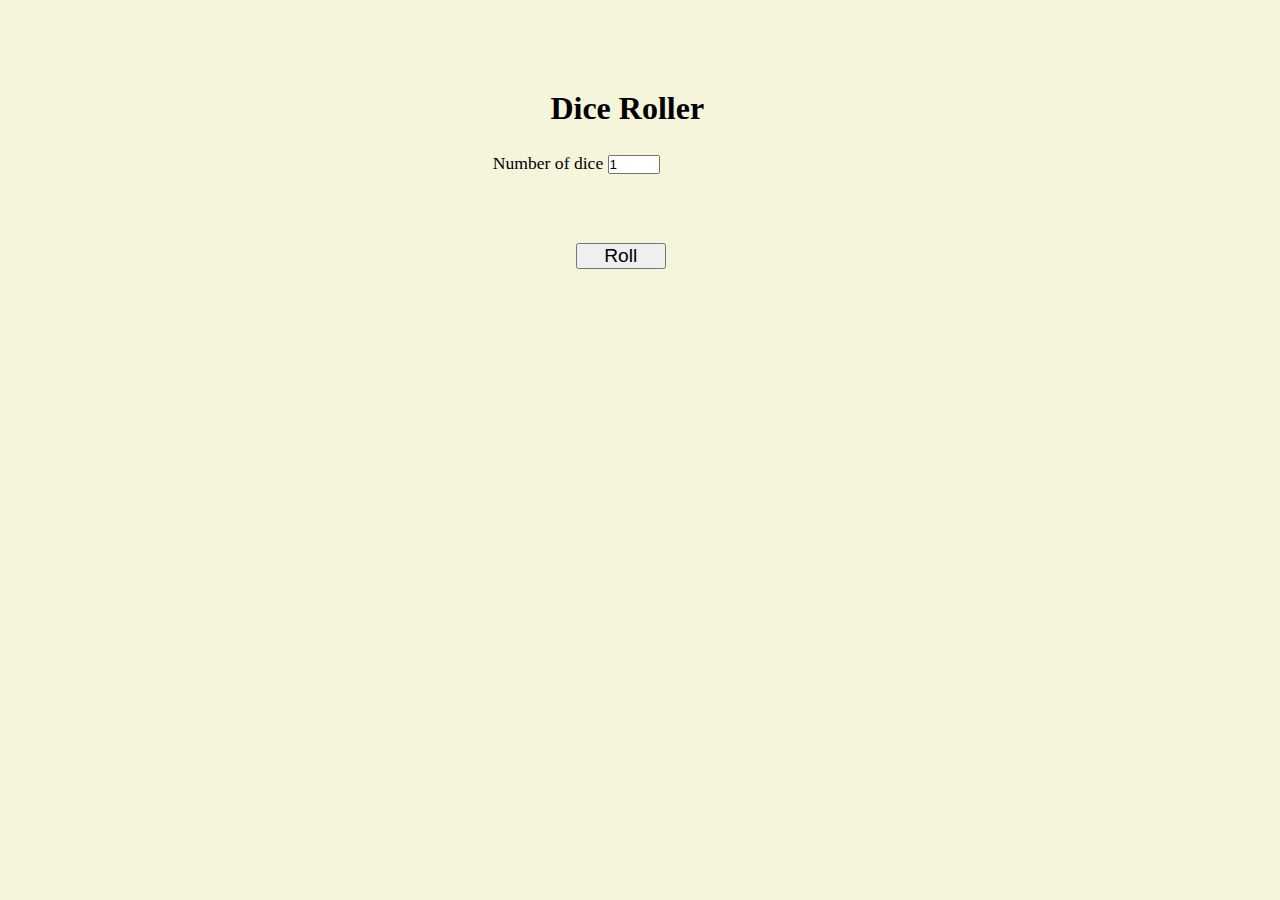
<file: advanced_dice_game/index.html>
<!DOCTYPE html>
<html lang="en">
<head>
    <meta charset="UTF-8">
    <meta name="viewport" content="width=device-width, initial-scale=1.0">
    <title>Improved dice game</title>
    <link rel="stylesheet" href="style.css">
</head>
<body>
    <div class="container">
        <div class="heading">
            Dice Roller
        </div>
        <div class="input">
            <label for="number">Number of dice</label>
            <input type="number" id="number" min="1"  max="10" value="1">
        </div>
        <div class="roll">
            <button type="submit" id="submit">Roll</button>
        </div>
        <div class="output">
            <div class="num" id="numArr">

            </div>
            <div class="img" id="img">
                
            </div>

        </div>
    </div>
    <script src="index.js"></script>
</body>
</html>
</file>
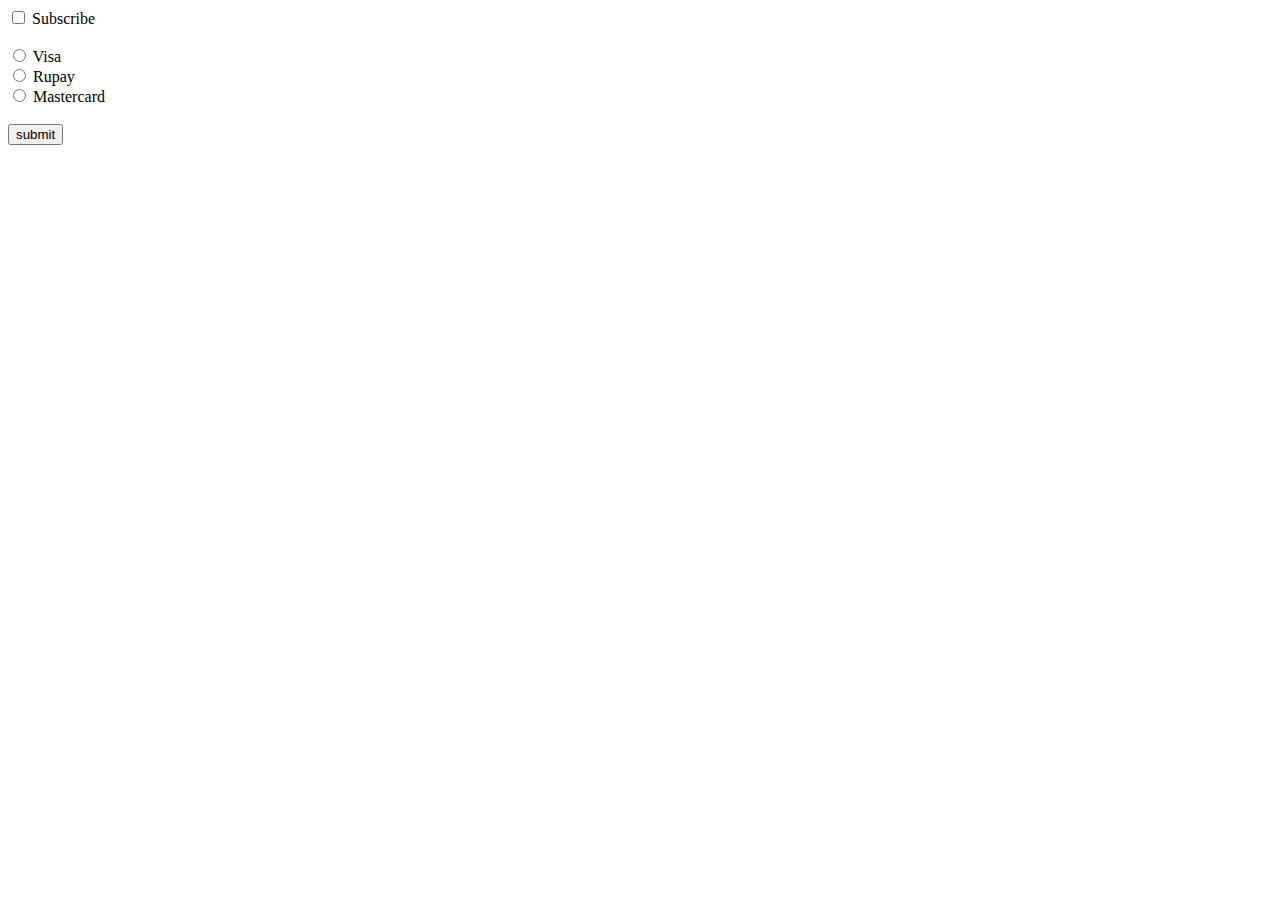
<file: checked property/index.html>
<!DOCTYPE html>
<html lang="en">
<head>
    <meta charset="UTF-8">
    <meta name="viewport" content="width=device-width, initial-scale=1.0">
    <title>CHECKED PROPERTY</title>
    <link rel="stylesheet" href="index.html">
</head>
<body>
    <div class="container">
        <input type="checkbox" id="subscription">
        <label for="subscription">Subscribe</label>
        <br>
        <br>
        <input type="radio" name="card" id="visa">
        <label for="visa">Visa</label>
        <br>
        <input type="radio" name="card" id="rupay">
        <label for="rupay">Rupay</label>
        <br>
        <input type="radio" name="card" id="mastercard">
        <label for="mastercard">Mastercard</label>
        <br>
        <br>
        <button type="submit" id="submit">submit</button>
        <div id="submsg">

        </div>
        <div id="paymsg">

        </div>
    </div>
    <script src="index.js"></script>
</body>
</html>
</file>
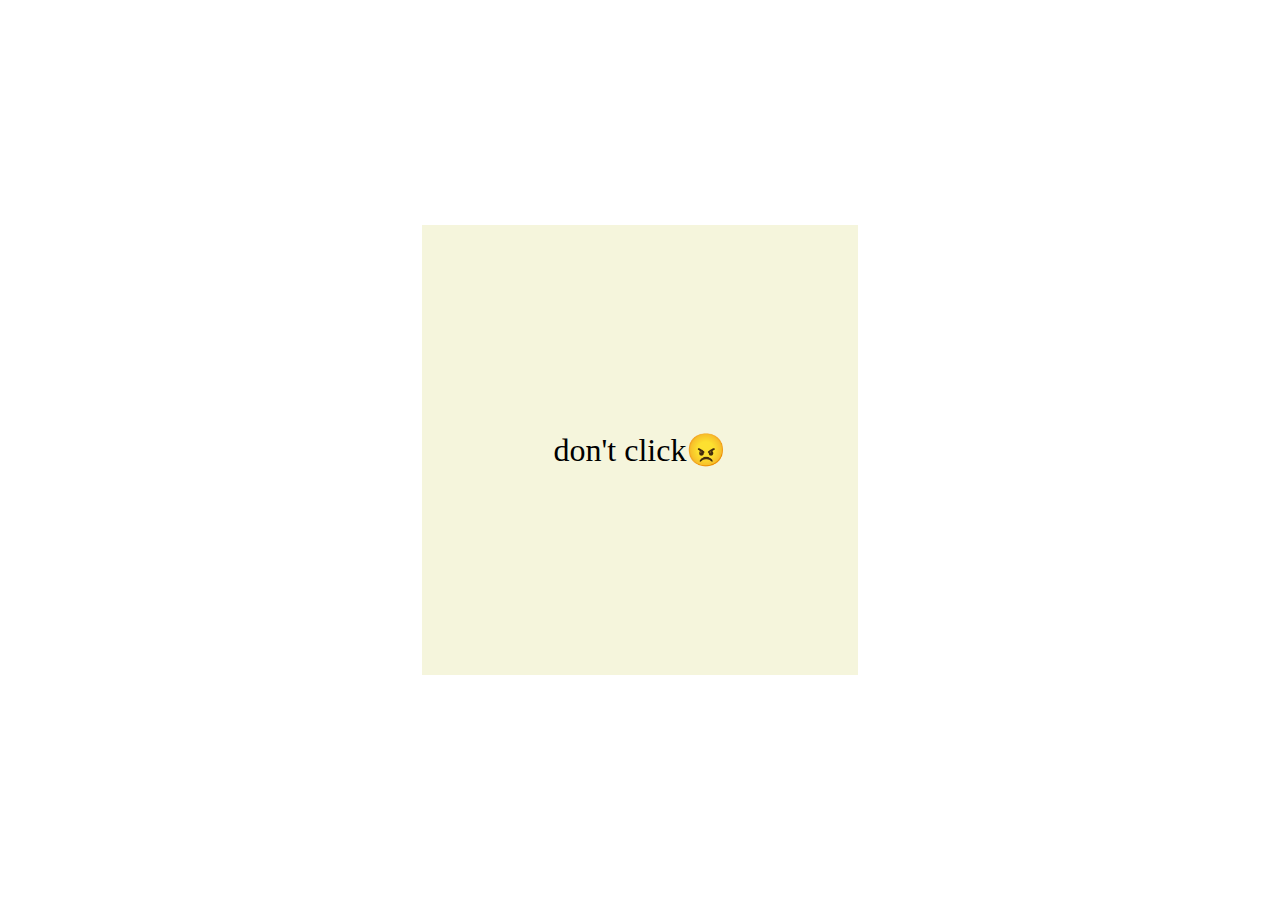
<file: miniproject2/index.html>
<!DOCTYPE html>
<html lang="en">
<head>
    <meta charset="UTF-8">
    <meta name="viewport" content="width=device-width, initial-scale=1.0">
    <title>MINI PROJECT 2</title>
    <link rel="stylesheet" href="style.css">
</head>
<body>
    <div class="container" id="container">
        <div class="button" id="button">
            don't click😠
        </div>
    </div>
    <script src="index.js"></script>
</body>
</html>
</file>
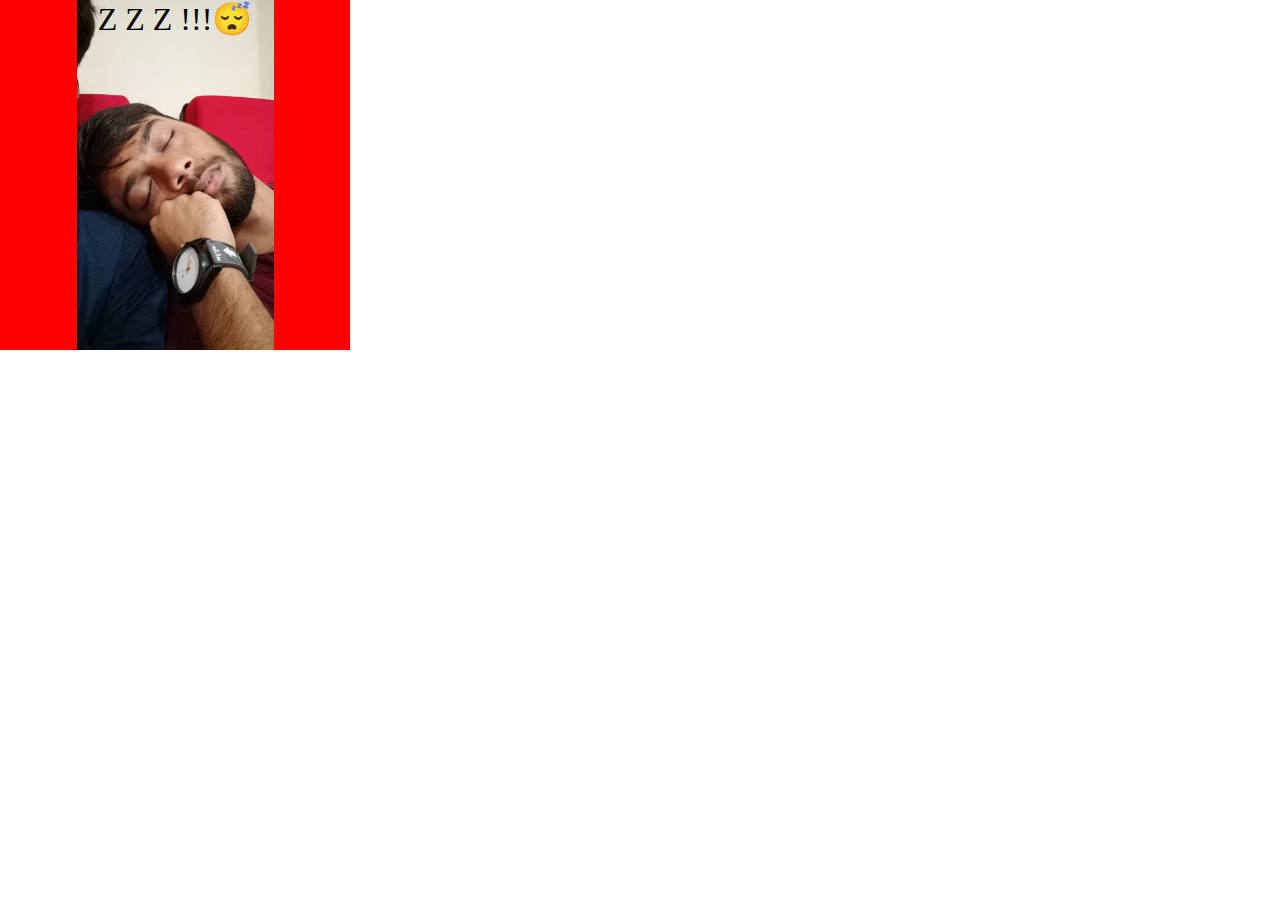
<file: miniproject3/index.html>
<!DOCTYPE html>
<html lang="en">
<head>
    <meta charset="UTF-8">
    <meta name="viewport" content="width=device-width, initial-scale=1.0">
    <title>Ayush Ko Sone Do</title>
    <link rel="stylesheet" href="style.css">
</head>
<body>
    <div class="ayush" id="ayush">
        Z Z Z !!!😴
    </div>
    <script src="index.js"></script>
</body>
</html>
</file>
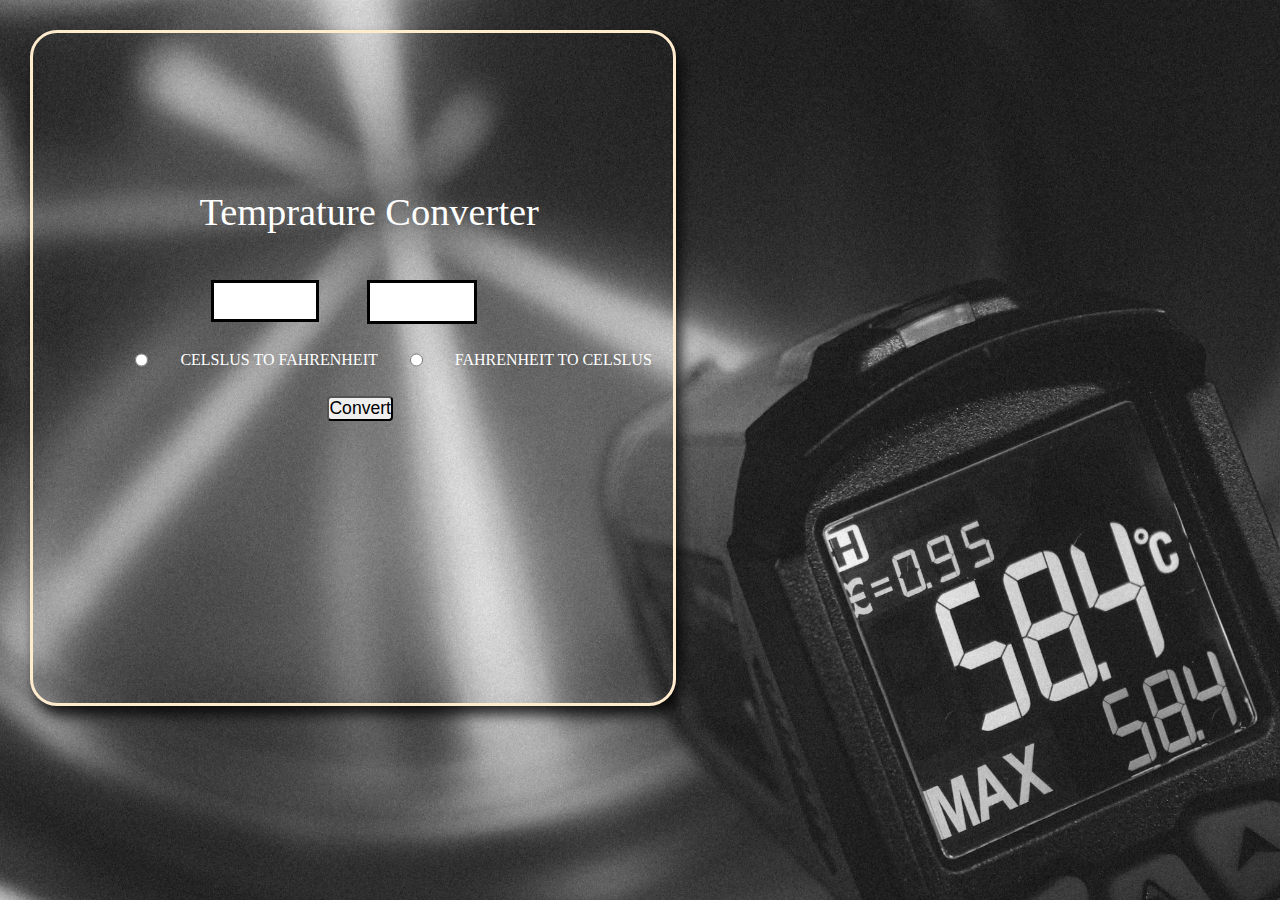
<file: TempratureConverter/index.html>
<!DOCTYPE html>
<html lang="en">
<head>
    <meta charset="UTF-8">
    <meta name="viewport" content="width=device-width, initial-scale=1.0">
    <title>TEMPERATURE CONVERTER</title>
    <link rel="stylesheet" href="style.css">
</head>
<body>
    <div class="container">
        <div class="heading">
            Temprature Converter
        </div>
        <div class="display">
            <label for="userInput" id="inp"></label>
            <input type="text" id="userInput">
            <label for="finaloutput" id="fop"></label>
            <div class="finaloutput" id="finaloutput"></div>
        </div>
        <div class="mode">
            <input type="radio" name="mode" id="c2f">
            <label for="c2f">CELSLUS TO FAHRENHEIT</label>
            <input type="radio" name="mode" id = "f2c">
            <label for="f2c">FAHRENHEIT TO CELSLUS</label>
        </div>
        <div class="sub" id="sub">
            <button type="submit">Convert</button>
        </div>
    </div>
    <script src="index.js"></script>
</body>
</html>
</file>
<file: advanced_dice_game/style.css>
*{
    margin:0;
    padding: 0;
}
body{
    background-color: beige;
}
.container{
    display: flex;
    flex-direction: column;
    margin-left: 24%;
    width: 47vw;
    align-items: start;
    margin-top: 5%;
    height: 64vh;
    /* background-color: blue; */
}
.heading{
    margin-left: 19vw;
    margin-top: 2vw;
    /* background-color: bisque; */
    width: 14vw;
    height: 5vh;
    font-size: 2rem;
    font-weight: bold;
}
.input{
    /* background-color: cadetblue; */
    height: 8vh;
    margin-left: 14.5vw;
    padding-top: 2vh;
    font-size: 1.1rem;
}
.roll{
    height: 8vh;
    margin-left: 21vw;
    padding-top: 2vh;
    font-size: 1.1rem;
}
.roll button{
    font-size: 1.2rem ;
    width: 7vw;
}
.output{
    /* background-color: azure; */
    height: 35vh;
    width: 40vw;
    margin-left: 3.5vw;
}
.num{
    /* background-color: blue; */
    width: 30vw;
    height: 6vh;
    margin-left: 5.5vw;
}
#img{
    display: flex;
    height: 100px;
    width: 100px;
   
    object-fit: contain;
    gap: 0.5rem;
}
</file>
<file: miniproject2/style.css>
*{
    margin: 0;
    padding: 0;
}
.container{
    display: flex;
    flex-direction: column;
    justify-content: center;
    margin-top: 25vh;
    text-align: center;
    background-color: beige;
    margin-left: 33vw;
    width: 34vw;
    height: 50vh                                                    ;
}
.button{
    font-size: 2rem;
}
</file>
<file: miniproject3/style.css>
*{
    margin: 0;
    padding: 0;

}

.ayush{
    width: 350px;
    height: 350px;
    background-color: red;
    position: absolute;
    background-image: url('sleep.jpg'); /* URL should be inside quotes */
    text-align: center;
    background-size: contain;
    background-position: center;
    background-repeat: no-repeat;
    font-size: 2rem;
    color: black;
}
</file>
<file: TempratureConverter/style.css>
*{
    margin: 0;
    padding: 0;
}
.container{
    display: flex;
    flex-direction: column;
    width: 50vw;
    height: 70vh;
    border: 3px solid blanchedalmond;
    margin-left: 30px;
    margin-top: 30px;
    border-radius: 27px;
    box-shadow: 5px 9px 13px 0px rgba(0,0,0,0.81);
    padding-top: 40px;
}

body{
    background-image: url('photo-1709293185602-0bb6f936d97d.avif');
    background-size: 100vw 100vh;
    background-repeat: no-repeat;
}
.heading{
    height: 10vh;
    width: 100vw;
    color: white;
    font-size: 2.4rem;
    margin-left: 13vw;
    margin-top: 13vh;
}
.display{
    display: flex;
    flex-direction: row;
    gap: 1.5rem;
    margin-left: 12vw;
    margin-bottom: 3vh;
    
}
.display input{
    width: 8vw;
    height: 4vh;
    font-size: 1rem;
    color: rgb(7, 19, 19);
    border: 3px solid black;

}
.finaloutput{
    width: 8vw;
    height: 4vh;
    font-size: 1rem;
    color: rgb(7, 19, 19);
    background-color: white;
    border: 3px solid black;
}
.display label{
    color: white;
    font-size: 1.5rem;
}
.mode{
    display: flex;
    flex-direction: row;
    gap: 2rem;
    color: white;
    margin-left: 8vw;
}
.sub{
    height: 2vh;
    width: 5vw;
    margin-left: 23vw;
    margin-top: 3vh;
}
.sub button{
    font-size: 1.1rem;
    border-radius: 4px;
}
.sub button:hover{
    background-color: bisque;
    opacity: 0.6;
    scale: 108%;
}
.finaloutput{
    display: flex;
    align-items: center;
    font-size: 1rem;
    padding: 1px;
}
</file>
